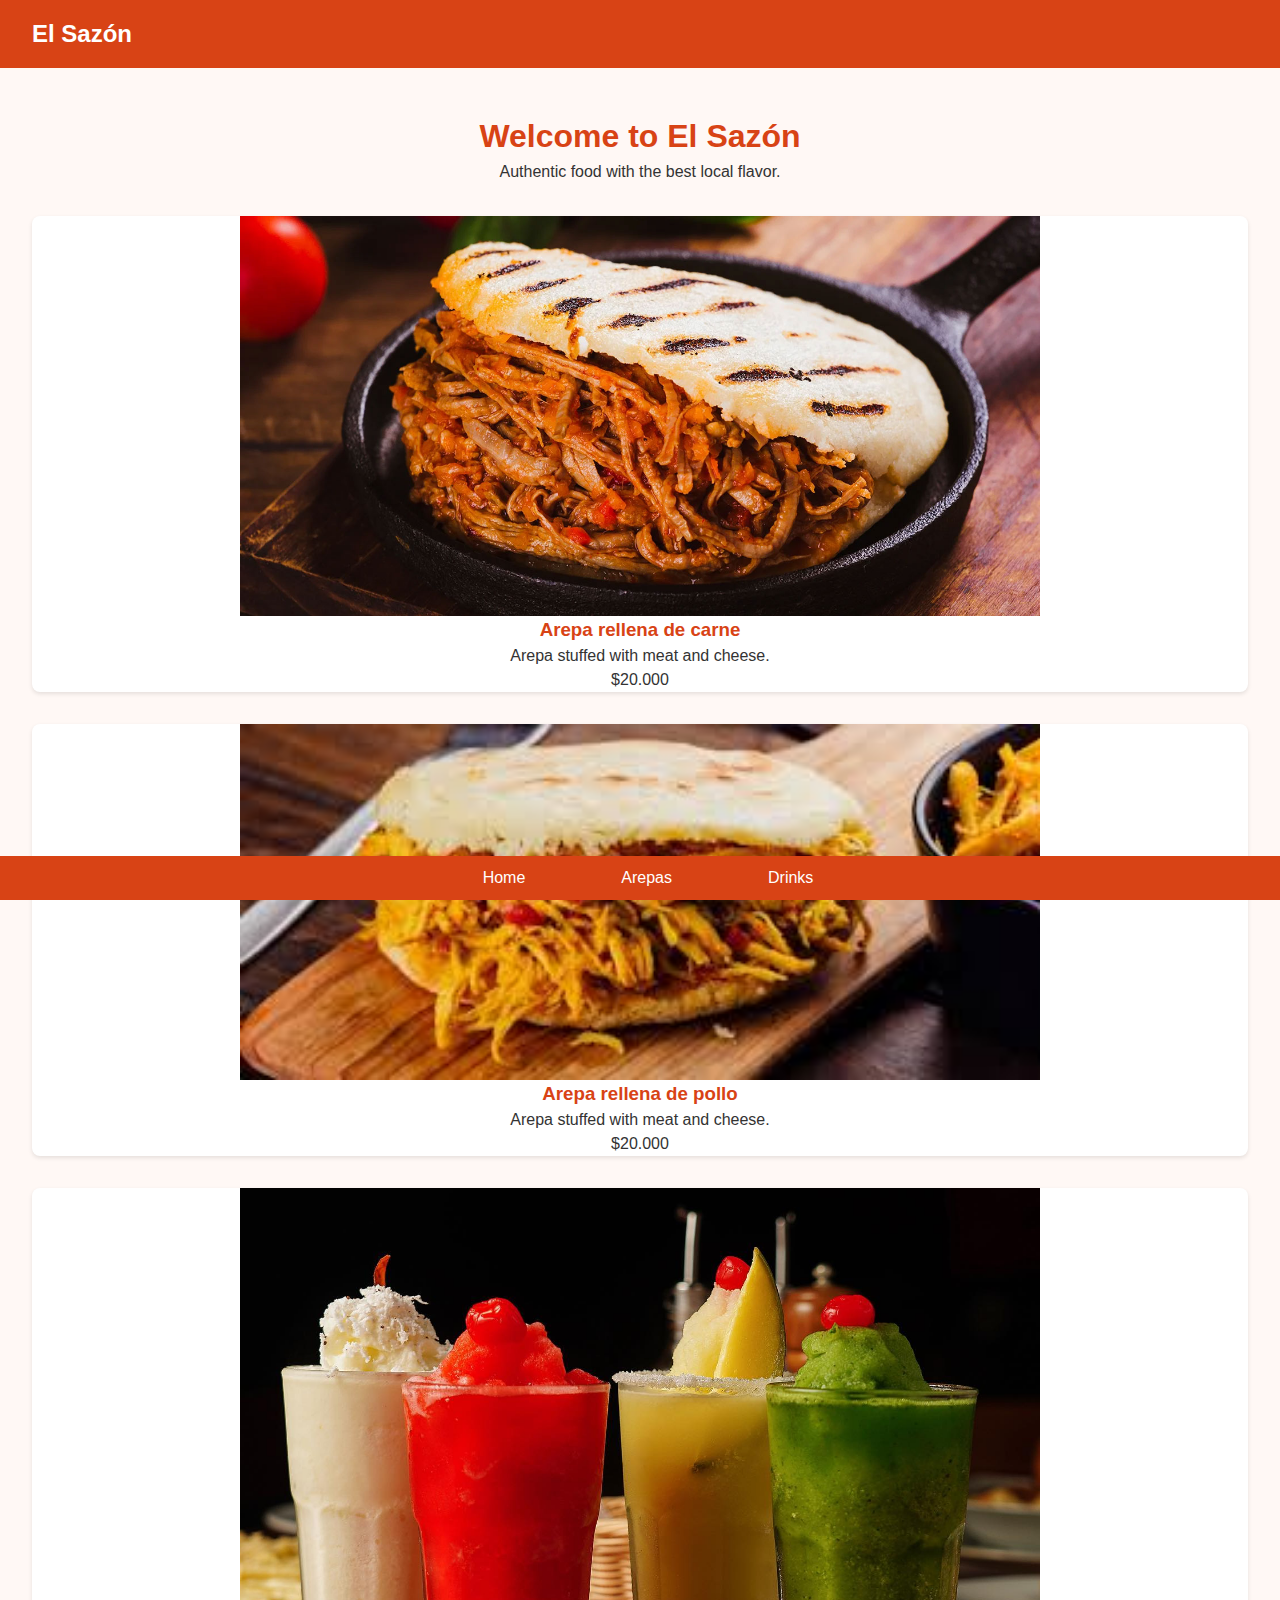
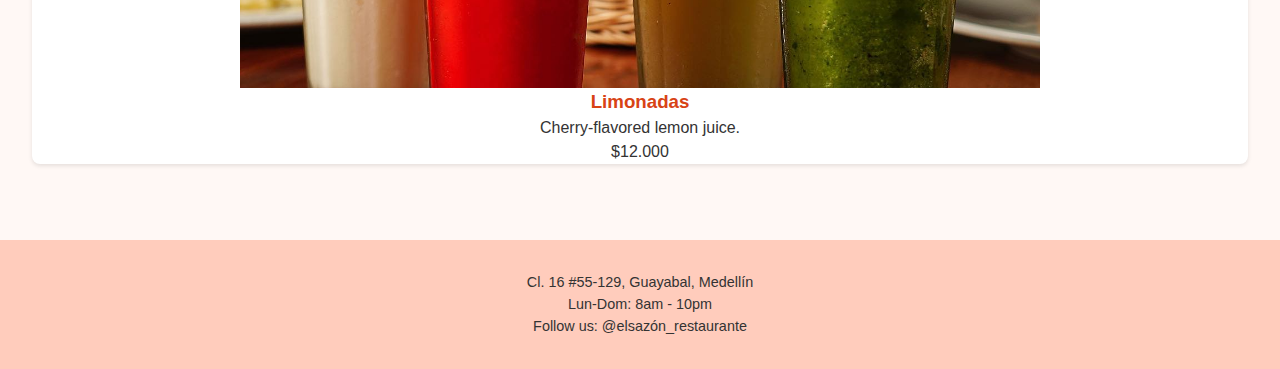
<file: index.html>
<!DOCTYPE html>
<html lang="es">
<head>
  <meta charset="UTF-8" />
  <meta name="viewport" content="width=device-width, initial-scale=1.0" />
  <title>Restaurant El Sazón</title>
  <link rel="stylesheet" href="reset.css" />
  <link rel="stylesheet" href="style.css" />
</head>
<body>
  <header class="header">
    <div class="header_logo">El Sazón</div>
   
  </header>

  <main class="main">
    <section class="u-text-center u-mb-2">
      <h1>Welcome to El Sazón</h1>
      <p>Authentic food with the best local flavor.</p>
    </section>

    <section id="menu" class="menu-section">
      <div class="menu-card">
        <div class="centrar">
        <img src="./Arepas-rellenas" alt="Plato 1" class="menu-card_img">
        </div>
        <div class="menu-cardcontent">
          <h3 class="menu-cardtitle">Arepa rellena de carne</h3>
          <p class="menu-carddesc">Arepa stuffed with meat and cheese.</p>
          <p class="menu-card__price">$20.000</p>
        </div>
      </div>
      <!-- Repite más .menu-card según necesidad -->
    </section>
     <section id="menu" class="menu-section">
      <div class="menu-card">
        <div class="centrar">
        <img src="./Arepa-pollo.jpeg" alt="Plato 1" class="menu-card_img">
        </div>
        <div class="menu-cardcontent">
          <h3 class="menu-cardtitle">Arepa rellena de pollo</h3>
          <p class="menu-carddesc">Arepa stuffed with meat and cheese.</p>
          <p class="menu-card__price">$20.000</p>
        </div>
      </div>
      <!-- Repite más .menu-card según necesidad -->
    </section> <section id="menu" class="menu-section">
      <div class="menu-card">
        <div class="centrar">
        <img src="./limonadas.jpg" alt="Plato 1" class="menu-card_img">
       </div>
        <div class="menu-cardcontent">
          <h3 class="menu-cardtitle">Limonadas</h3>
          <p class="menu-carddesc">Cherry-flavored lemon juice.</p>
          <p class="menu-card__price">$12.000</p>
        </div>
      </div>
      <!-- Repite más .menu-card según necesidad -->
    </section>
  </main>

  <nav class="header_nav">
      <a href="https://dagor07.github.io/Menu-card/">Home</a>
      <a href="#menu">Arepas</a>
      <a href="#contacto">Drinks</a>
  </nav>

  <footer class="footer" id="contacto">
    <p> Cl. 16 #55-129, Guayabal, Medellín</p>
    <p> Lun-Dom: 8am - 10pm</p>
    <p> Follow us: @elsazón_restaurante</p>
  </footer>

 
</body>
</html>
</file>
<file: style.css>
/* === Variables CSS === */
:root {
  --color-primary: #d84315;
  --color-secondary: #ffccbc;
  --color-bg: #fff8f5;
  --color-text: #333;
  --font-main: 'Segoe UI', sans-serif;
  --font-size-base: 1rem;
  --font-size-lg: 1.5rem;
}

/* === Global === */
body {
  font-family: var(--font-main);
  font-size: var(--font-size-base);
  color: var(--color-text);
  background-color: var(--color-bg);
  padding-top: 80px; /* espacio para header fijo */
}
h1, h2, h3 {
  color: var(--color-primary);
}
a {
  color: var(--color-primary);
  text-decoration: none;
}
a:hover {
  text-decoration: underline;
}
button {
  background-color: var(--color-primary);
  color: white;
  border: none;
  padding: 0.5em 1em;
  cursor: pointer;
  border-radius: 4px;
}
button:hover {
  background-color: #bf360c;
}

/* === Utilidades === */
.u-text-center {
  text-align: center;
}
.u-mb-2 {
  margin-bottom: 1rem;
}
.u-mt-2 {
  margin-top: 1rem;
}
.u-p-2 {
  padding: 1rem;
}

/* === Layout === */
.header {
  position: fixed;
  top: 0;
  width: 100%;
  background: var(--color-primary);
  color: white;
  display: flex;
  justify-content: space-between;
  align-items: center;
  padding: 1rem 2rem;
  z-index: 1000;
  text-align: center;
}
.header_logo {
  font-size: var(--font-size-lg);
  font-weight: bold;
  text-align: center;
}
.header_nav a {
  margin-left: 1rem;
  color: white;
}

.main {
  padding: 2rem;
}
.menu-section {
  display: grid;
  grid-template-columns: repeat(auto-fit, minmax(250px, 1fr));
  gap: 2rem;
  margin-top: 2rem;
}

/* === BEM: Componente de plato === */
.menu-card {
  background: white;
  border-radius: 8px;
  box-shadow: 0 2px 4px rgba(0,0,0,0.1);
  overflow: hidden;
  text-align: center;
}
.menu-card_img {
  max-width: 100%;
  width: 800px;
  max-height: 500px;
  object-fit: cover;
  
}

.menu-card_content {
  padding: 1rem;
  text-align: center;
}
.menu-card_title {
  font-size: var(--font-size-lg);
  margin-bottom: 0.5rem;
}
.menu-card_desc {
  font-size: 0.9rem;
  margin-bottom: 0.5rem;
}
.menu-card_price {
  font-weight: bold;
  color: var(--color-primary);
}

/* === Footer === */
.footer {
  background: var(--color-secondary);
  padding: 2rem;
  text-align: center;
  font-size: 0.9rem;
}

.header_nav {
    position: sticky;
    bottom: 0;
    width: 100%;
    background: var(--color-primary);
    min-height: 40px;
    display: flex;
    padding: 10px;
    justify-content: center;
    gap: 80px; /* Crea un espacio de 10px entre los elementos */    
}

nav a {
    color: var(--color-bg)
}

.centrar {
    display: flex;
    justify-content: center;
}
</file>
